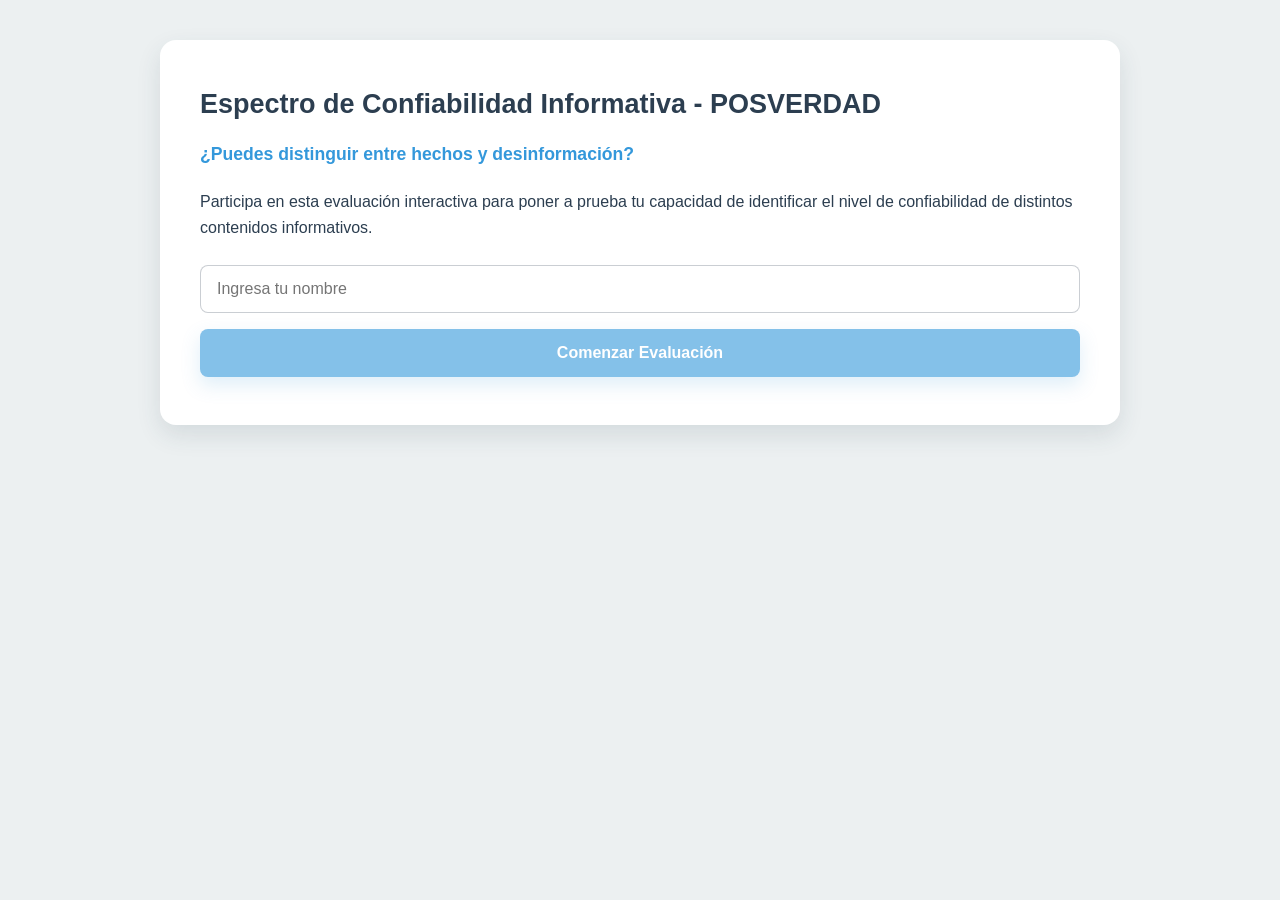
<file: espectro-confiabilidad/index.html>
<!DOCTYPE html>
<html lang="es">
<head>
  <meta charset="UTF-8">
  <meta name="viewport" content="width=device-width, initial-scale=1.0">
  <title>Espectro de Confiabilidad Informativa - POSVERDAD</title>
  <link rel="stylesheet" href="styles.css">
</head>
<body>
  <main class="app-container">
    <section id="start-screen" class="screen">
      <div class="card">
        <h1>Espectro de Confiabilidad Informativa - POSVERDAD</h1>
        <p class="subtitle">¿Puedes distinguir entre hechos y desinformación?</p>
        <p class="intro">Participa en esta evaluación interactiva para poner a prueba tu capacidad de identificar el nivel de confiabilidad de distintos contenidos informativos.</p>
        <form id="start-form" novalidate>
          <label for="participant-name" class="sr-only">Nombre del participante</label>
          <input type="text" id="participant-name" name="participant-name" placeholder="Ingresa tu nombre" required autocomplete="name">
          <button type="submit" id="start-button" class="primary" disabled>Comenzar Evaluación</button>
        </form>
        <div id="resume-container" class="resume hidden" aria-live="polite"></div>
      </div>
    </section>

    <section id="instructions-screen" class="screen hidden">
      <div class="card instructions-card">
        <h2>Instrucciones</h2>
        <p>Analiza cada caso y selecciona el nivel del Espectro de Confiabilidad Informativa que mejor lo describe.</p>
        <div class="spectrum-grid" aria-label="Espectro de confiabilidad informativa">
          <div class="spectrum-item"><span class="level">1.</span><strong>Hecho verificable:</strong> Información comprobable objetivamente.</div>
          <div class="spectrum-item"><span class="level">2.</span><strong>Opinión experta/informada:</strong> Interpretación basada en evidencia por especialista.</div>
          <div class="spectrum-item"><span class="level">3.</span><strong>Opinión fundamentada:</strong> Punto de vista respaldado por datos y argumentos.</div>
          <div class="spectrum-item"><span class="level">4.</span><strong>Opinión personal/subjetiva:</strong> Preferencia basada en experiencia personal.</div>
          <div class="spectrum-item"><span class="level">5.</span><strong>Opinión sin fundamento:</strong> Intuición sin respaldo de datos.</div>
          <div class="spectrum-item"><span class="level">6.</span><strong>Opinión basada en datos erróneos:</strong> Conclusión lógica sobre información falsa.</div>
          <div class="spectrum-item"><span class="level">7.</span><strong>Opinión dogmática:</strong> Creencia inamovible, inmune a evidencia contraria.</div>
          <div class="spectrum-item"><span class="level">8.</span><strong>Desinformación/mentira deliberada:</strong> Falsedad intencional para engañar.</div>
        </div>
        <div class="scoring">
          <h3>Sistema de puntuación</h3>
          <ul>
            <li><strong>+3 puntos</strong> si aciertas en el primer intento.</li>
            <li><strong>+1 punto</strong> si aciertas en el segundo intento.</li>
            <li>Si fallas dos veces, se muestra la respuesta correcta.</li>
          </ul>
        </div>
        <button id="begin-quiz" class="primary">Entendido, comenzar</button>
      </div>
    </section>

    <section id="quiz-screen" class="screen hidden" aria-live="polite">
      <div class="card quiz-card">
        <header class="quiz-header">
          <div class="question-counter" id="question-counter"></div>
          <div class="progress-bar" id="progress-bar" role="progressbar" aria-valuemin="0" aria-valuemax="100" aria-valuenow="0">
            <div class="progress-fill" id="progress-fill"></div>
          </div>
        </header>
        <article class="case-card">
          <h3 id="case-title">Caso</h3>
          <p id="case-text"></p>
        </article>
        <div class="options" id="options-container" role="group" aria-label="Opciones del espectro de confiabilidad"></div>
        <button id="confirm-answer" class="primary" disabled>Confirmar Respuesta</button>
        <div id="feedback" class="feedback" aria-live="assertive"></div>
      </div>
    </section>

    <section id="results-screen" class="screen hidden">
      <div class="card results-card">
        <h2>Resultados</h2>
        <p id="final-score" class="final-score"></p>
        <p id="final-classification" class="final-classification"></p>
        <p id="final-message" class="final-message"></p>
        <div class="results-actions">
          <button id="retry-button" class="primary">Reintentar</button>
          <button id="share-button" class="secondary">Compartir Resultado</button>
        </div>
      </div>
    </section>
  </main>
  <script src="data.js"></script>
  <script src="script.js"></script>
</body>
</html>
</file>
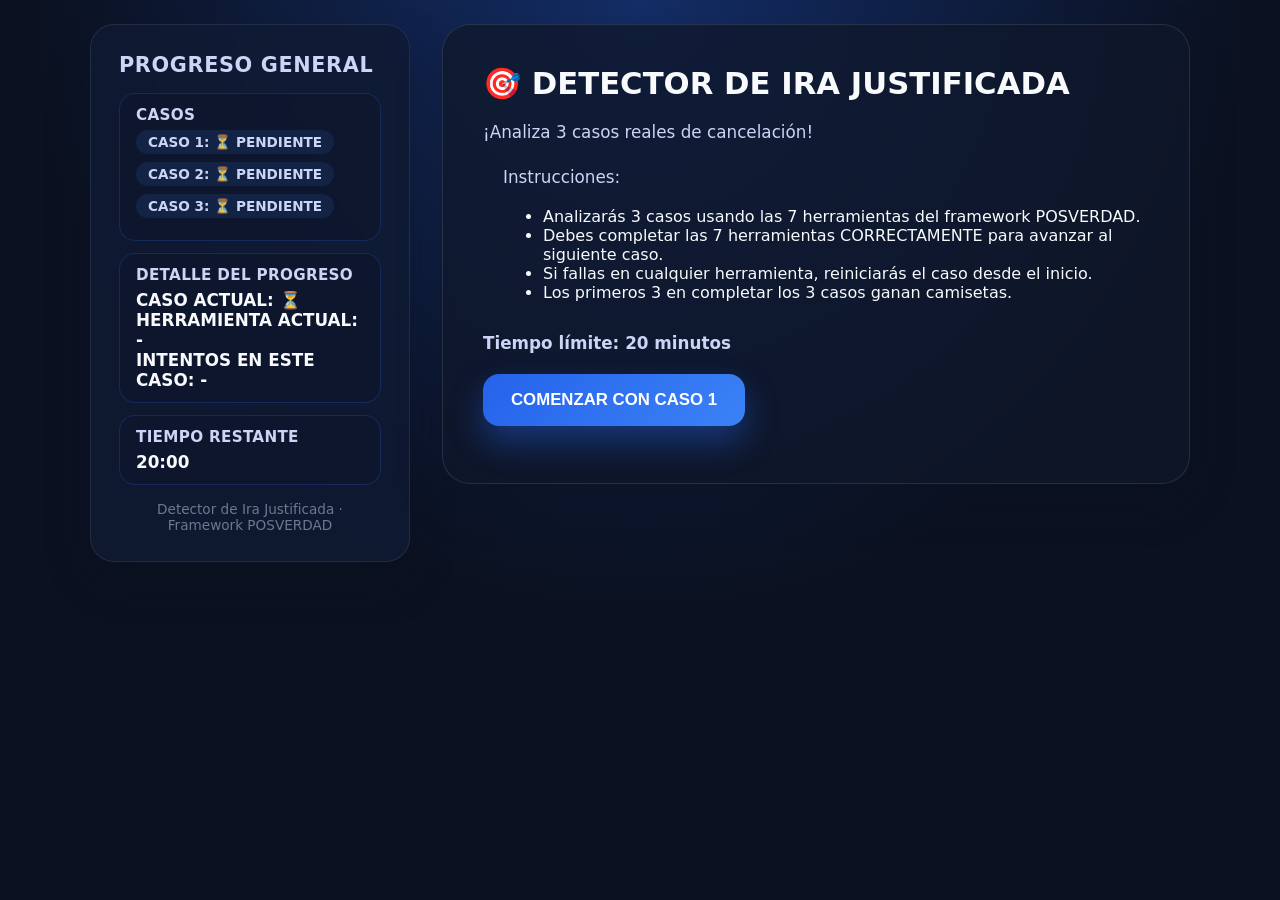
<file: detector-ira-justificada.html>
<!DOCTYPE html>
<html lang="es">
<head>
  <meta charset="UTF-8" />
  <meta name="viewport" content="width=device-width, initial-scale=1.0" />
  <title>Detector de Ira Justificada</title>
  <style>
    :root {
      --bg: #0b1120;
      --card: #101a33;
      --accent: #2563eb;
      --accent-light: #3b82f6;
      --correct: #16a34a;
      --incorrect: #dc2626;
      --text: #f8fafc;
      --muted: #cbd5f5;
      --shadow: 0 20px 40px rgba(11, 17, 32, 0.35);
    }

    * {
      box-sizing: border-box;
    }

    body {
      margin: 0;
      min-height: 100vh;
      font-family: "Inter", "Segoe UI", system-ui, -apple-system, sans-serif;
      background: radial-gradient(circle at top, rgba(37, 99, 235, 0.35), transparent 55%), var(--bg);
      color: var(--text);
      display: flex;
      justify-content: center;
      align-items: stretch;
      padding: clamp(12px, 2vw, 24px);
    }

    .app {
      width: min(1100px, 100%);
      display: grid;
      grid-template-columns: 320px 1fr;
      gap: clamp(16px, 3vw, 32px);
    }

    aside {
      background: rgba(16, 26, 51, 0.85);
      border: 1px solid rgba(148, 163, 184, 0.15);
      border-radius: 24px;
      padding: clamp(18px, 3vw, 28px);
      position: sticky;
      top: clamp(12px, 2vw, 24px);
      align-self: start;
      box-shadow: var(--shadow);
      display: flex;
      flex-direction: column;
      gap: 16px;
      backdrop-filter: blur(8px);
    }

    aside h2 {
      margin: 0;
      font-size: 1.3rem;
      letter-spacing: 0.03em;
      text-transform: uppercase;
      color: var(--muted);
    }

    .status-grid {
      display: grid;
      gap: 12px;
    }

    .status-item {
      background: rgba(15, 23, 42, 0.55);
      border-radius: 16px;
      padding: 12px 16px;
      border: 1px solid rgba(37, 99, 235, 0.25);
    }

    .status-item h3 {
      margin: 0 0 6px;
      font-size: 0.95rem;
      color: var(--muted);
      text-transform: uppercase;
      letter-spacing: 0.02em;
    }

    .status-item p {
      margin: 0;
      font-size: 1.05rem;
      font-weight: 600;
    }

    .status-pill {
      display: inline-flex;
      align-items: center;
      gap: 6px;
      padding: 4px 12px;
      border-radius: 999px;
      font-size: 0.85rem;
      font-weight: 600;
      margin-right: 8px;
    }

    .pill-pending {
      background: rgba(59, 130, 246, 0.12);
      color: var(--muted);
    }

    .pill-progress {
      background: rgba(59, 130, 246, 0.22);
      color: var(--text);
    }

    .pill-done {
      background: rgba(22, 163, 74, 0.2);
      color: var(--correct);
    }

    main {
      display: flex;
      flex-direction: column;
      gap: 20px;
      position: relative;
    }

    .card {
      background: rgba(15, 23, 42, 0.75);
      border-radius: 28px;
      padding: clamp(22px, 4vw, 40px);
      border: 1px solid rgba(148, 163, 184, 0.18);
      box-shadow: var(--shadow);
      position: relative;
      overflow: hidden;
      min-height: 460px;
    }

    .fade-in {
      animation: fadeIn 320ms ease forwards;
    }

    @keyframes fadeIn {
      from {
        opacity: 0;
        transform: translateY(14px);
      }
      to {
        opacity: 1;
        transform: translateY(0);
      }
    }

    .card h1 {
      font-size: clamp(1.6rem, 2.4vw, 2.2rem);
      margin-top: 0;
      margin-bottom: 12px;
    }

    .card p {
      font-size: 1.05rem;
      line-height: 1.6;
      color: var(--muted);
    }

    .instructions-list {
      margin: 18px 0 28px;
      padding-left: 20px;
    }

    .primary-btn,
    .option-btn,
    .ghost-btn {
      cursor: pointer;
      font-size: 1.05rem;
      font-weight: 600;
      border-radius: 16px;
      border: none;
      transition: transform 160ms ease, box-shadow 160ms ease, background 160ms ease;
    }

    .primary-btn {
      background: linear-gradient(135deg, var(--accent) 0%, var(--accent-light) 100%);
      color: white;
      padding: 16px 28px;
      box-shadow: 0 16px 32px rgba(37, 99, 235, 0.4);
    }

    .primary-btn:hover,
    .option-btn:hover,
    .ghost-btn:hover {
      transform: translateY(-2px);
    }

    .primary-btn:active,
    .option-btn:active,
    .ghost-btn:active {
      transform: translateY(1px);
    }

    .option-grid {
      display: grid;
      gap: 14px;
      margin-top: 24px;
    }

    .option-btn {
      padding: 18px 20px;
      text-align: left;
      background: rgba(15, 23, 42, 0.8);
      color: var(--text);
      border: 1px solid rgba(37, 99, 235, 0.28);
    }

    .option-btn.correct {
      background: rgba(22, 163, 74, 0.18);
      border-color: rgba(22, 163, 74, 0.45);
    }

    .option-btn.incorrect {
      background: rgba(220, 38, 38, 0.18);
      border-color: rgba(220, 38, 38, 0.45);
    }

    .feedback {
      margin-top: 18px;
      font-size: 1.02rem;
      font-weight: 600;
      display: flex;
      align-items: center;
      gap: 10px;
      padding: 14px 18px;
      border-radius: 14px;
      border: 1px solid transparent;
    }

    .feedback.correct {
      color: var(--correct);
      border-color: rgba(22, 163, 74, 0.4);
      background: rgba(22, 163, 74, 0.1);
    }

    .feedback.incorrect {
      color: var(--incorrect);
      border-color: rgba(220, 38, 38, 0.4);
      background: rgba(220, 38, 38, 0.1);
    }

    .case-description {
      background: rgba(37, 99, 235, 0.12);
      border-left: 4px solid var(--accent);
      padding: 16px 18px;
      border-radius: 16px;
      margin-bottom: 24px;
    }

    .case-description strong {
      color: var(--text);
      font-size: 1.05rem;
    }

    .pill-row {
      display: flex;
      flex-wrap: wrap;
      gap: 8px;
      margin-bottom: 10px;
    }

    .ghost-btn {
      background: transparent;
      color: var(--muted);
      border: 1px solid rgba(148, 163, 184, 0.25);
      padding: 14px 24px;
    }

    .results-grid {
      display: grid;
      gap: 18px;
      margin-top: 24px;
    }

    .ranking {
      background: rgba(15, 23, 42, 0.7);
      border: 1px solid rgba(37, 99, 235, 0.25);
      border-radius: 16px;
      padding: 16px 20px;
    }

    .ranking-item {
      display: flex;
      justify-content: space-between;
      padding: 10px 0;
      border-bottom: 1px solid rgba(148, 163, 184, 0.15);
      font-size: 1rem;
    }

    .ranking-item:last-child {
      border-bottom: none;
    }

    .timer-warning {
      color: var(--incorrect);
      font-weight: 700;
    }

    .timer-critical {
      animation: pulse 1s infinite;
    }

    @keyframes pulse {
      0%, 100% {
        color: var(--incorrect);
      }
      50% {
        color: #f87171;
      }
    }

    .time-up-overlay {
      position: absolute;
      inset: 0;
      background: rgba(11, 17, 32, 0.92);
      display: none;
      flex-direction: column;
      justify-content: center;
      align-items: center;
      text-align: center;
      padding: 32px;
      gap: 16px;
    }

    .time-up-overlay.active {
      display: flex;
    }

    .time-up-overlay h2 {
      margin: 0;
      font-size: 2rem;
    }

    footer {
      font-size: 0.85rem;
      color: rgba(148, 163, 184, 0.7);
      text-align: center;
    }

    @media (max-width: 960px) {
      body {
        align-items: flex-start;
      }

      .app {
        grid-template-columns: 1fr;
      }

      aside {
        position: static;
        order: 2;
      }

      main {
        order: 1;
      }
    }

    @media (max-width: 640px) {
      .card {
        padding: 22px;
        border-radius: 22px;
      }

      .option-btn {
        font-size: 1rem;
        padding: 16px;
      }

      .primary-btn,
      .ghost-btn {
        width: 100%;
        justify-content: center;
      }
    }
  </style>
</head>
<body>
  <div class="app">
    <aside>
      <h2>Progreso General</h2>
      <div class="status-grid">
        <div class="status-item">
          <h3>Casos</h3>
          <div class="pill-row" id="case-status"></div>
        </div>
        <div class="status-item">
          <h3>Detalle del progreso</h3>
          <p id="current-case">CASO ACTUAL: ⏳</p>
          <p id="current-tool">HERRAMIENTA ACTUAL: -</p>
          <p id="attempts">INTENTOS EN ESTE CASO: -</p>
        </div>
        <div class="status-item">
          <h3>Tiempo restante</h3>
          <p id="timer" class="timer-display">20:00</p>
        </div>
      </div>
      <footer>Detector de Ira Justificada · Framework POSVERDAD</footer>
    </aside>
    <main>
      <section class="card fade-in" id="view"></section>
      <div class="time-up-overlay" id="time-up">
        <h2>⏰ Tiempo agotado</h2>
        <p>El límite de 20 minutos ha finalizado. Reinicia para volver a intentarlo con calma.</p>
        <button class="primary-btn" id="restart-btn">Reiniciar todo</button>
      </div>
    </main>
  </div>

  <script>
    const STORAGE_KEY = "ira-justificada-state-v1";
    const TOTAL_TIME = 20 * 60 * 1000; // 20 minutos

    const CASES = [
      {
        title: "CASO 1: \"El Comediante\"",
        description: "Un comediante hizo un chiste sobre un grupo específico en su show. El video se viralizó, fue cancelado de múltiples plataformas, perdió contratos y recibió amenazas de muerte. Después se reveló que el video estaba editado y sacado de contexto de una rutina de 20 minutos sobre la importancia de la tolerancia.",
        resultLabel: "✅ CASO 1 (Comediante): LINCHAMIENTO DIGITAL",
        tools: [
          {
            name: "Herramienta 1: Especificidad",
            question: "¿Puedes señalar EXACTAMENTE qué hizo esta persona?",
            options: [
              { text: "A) \"Hizo comentarios ofensivos en general\"", correct: false, feedback: "❌ Incorrecto. Estás generalizando. REINICIA EL CASO 1." },
              { text: "B) \"Hizo un chiste específico sobre [grupo] en su show del [fecha]\"", correct: true, feedback: "✅ Correcto. Continúa a Herramienta 2." },
              { text: "C) \"Es una persona problemática\"", correct: false, feedback: "❌ Incorrecto. Juzgas a la persona, no la acción. REINICIA EL CASO 1." }
            ]
          },
          {
            name: "Herramienta 2: Evidencia Verificable",
            question: "¿Qué evidencia verificable tienes?",
            options: [
              { text: "A) \"Un video viral de 30 segundos\"", correct: false, feedback: "❌ Incorrecto. Video corto puede estar editado. REINICIA EL CASO 1." },
              { text: "B) \"Video completo del show + testimonios de asistentes\"", correct: true, feedback: "✅ Correcto. Evidencia completa. Continúa a Herramienta 3." },
              { text: "C) \"Comentarios en redes sociales\"", correct: false, feedback: "❌ Incorrecto. No es evidencia del evento original. REINICIA EL CASO 1." }
            ]
          },
          {
            name: "Herramienta 3: Fuentes Independientes",
            question: "¿Las fuentes son independientes y confiables?",
            options: [
              { text: "A) \"Solo el video viral\"", correct: false, feedback: "❌ Incorrecto. Una sola fuente, posiblemente editada. REINICIA EL CASO 1." },
              { text: "B) \"Video + reportes de múltiples asistentes que no se conocen\"", correct: true, feedback: "✅ Correcto. Fuentes independientes. Continúa a Herramienta 4." },
              { text: "C) \"Video + artículos que citan el mismo video\"", correct: false, feedback: "❌ Incorrecto. Todas dependen del mismo video. REINICIA EL CASO 1." }
            ]
          },
          {
            name: "Herramienta 4: Cronología Lógica",
            question: "¿La cronología de eventos tiene sentido?",
            options: [
              { text: "A) \"Show → Video editado días después → Viralización → Cancelación\"", correct: true, feedback: "✅ Correcto. Sugiere manipulación del contenido. Continúa a Herramienta 5." },
              { text: "B) \"Video aparece → Cancelación inmediata\"", correct: false, feedback: "❌ Incorrecto. Muy rápido para verificación. REINICIA EL CASO 1." },
              { text: "C) \"No hay información clara de tiempos\"", correct: false, feedback: "❌ Incorrecto. Sin cronología no se puede analizar. REINICIA EL CASO 1." }
            ]
          },
          {
            name: "Herramienta 5: Acción vs. Ser",
            question: "¿Estás juzgando una acción específica o a toda la persona?",
            options: [
              { text: "A) \"Hizo un chiste problemático en este contexto específico\"", correct: true, feedback: "✅ Correcto. Juzgas la acción, no la persona. Continúa a Herramienta 6." },
              { text: "B) \"Es una persona tóxica y peligrosa\"", correct: false, feedback: "❌ Incorrecto. Juzgas a toda la persona. REINICIA EL CASO 1." },
              { text: "C) \"Representa todo lo malo de la comedia\"", correct: false, feedback: "❌ Incorrecto. Generalizas más allá de la acción. REINICIA EL CASO 1." }
            ]
          },
          {
            name: "Herramienta 6: Proporcionalidad",
            question: "¿La reacción es proporcional al daño causado?",
            options: [
              { text: "A) \"Cancelación total, pérdida de carrera, amenazas de muerte\"", correct: false, feedback: "❌ Incorrecto. Desproporcionado para video editado. REINICIA EL CASO 1." },
              { text: "B) \"Crítica pública y discusión sobre el contexto\"", correct: true, feedback: "✅ Correcto. Proporcional y constructivo. Continúa a Herramienta 7." },
              { text: "C) \"Ignorar completamente\"", correct: false, feedback: "❌ Incorrecto. Podría ser insuficiente. REINICIA EL CASO 1." }
            ]
          },
          {
            name: "Herramienta 7: Test de Improbabilidad",
            question: "Para que esta cancelación esté justificada, ¿cuántas cosas improbables deben ser ciertas?",
            options: [
              { text: "A) \"1-2 cosas (historia simple)\"", correct: false, feedback: "❌ Incorrecto. Requiere múltiples coincidencias improbables. REINICIA EL CASO 1." },
              { text: "B) \"3+ cosas (múltiples coincidencias)\"", correct: true, feedback: "✅ Correcto. Demasiadas improbabilidades. CASO 1 COMPLETADO → AVANZA A CASO 2." },
              { text: "C) \"No requiere eventos improbables\"", correct: false, feedback: "❌ Incorrecto. Sí requiere múltiples coincidencias. REINICIA EL CASO 1." }
            ]
          }
        ]
      },
      {
        title: "CASO 2: \"El Ejecutivo\"",
        description: "Un ejecutivo de una empresa fue grabado en una reunión privada haciendo comentarios discriminatorios sobre empleados de cierta etnia. El video fue filtrado por un empleado. La empresa lo despidió inmediatamente y él perdió su reputación profesional permanentemente.",
        resultLabel: "✅ CASO 2 (Ejecutivo): CANCELACIÓN JUSTIFICADA",
        tools: [
          {
            name: "Herramienta 1: Especificidad",
            question: "¿Puedes señalar EXACTAMENTE qué hizo esta persona?",
            options: [
              { text: "A) \"Hizo comentarios discriminatorios en reunión privada el [fecha]\"", correct: true, feedback: "✅ Correcto. Continúa a Herramienta 2." },
              { text: "B) \"Es racista\"", correct: false, feedback: "❌ Incorrecto. Etiquetas a la persona, no la acción. REINICIA EL CASO 2." },
              { text: "C) \"Siempre dice cosas problemáticas\"", correct: false, feedback: "❌ Incorrecto. Generalizas sin especificidad. REINICIA EL CASO 2." }
            ]
          },
          {
            name: "Herramienta 2: Evidencia Verificable",
            question: "¿Qué evidencia verificable tienes?",
            options: [
              { text: "A) \"Video completo de la reunión filtrado por empleado presente\"", correct: true, feedback: "✅ Correcto. Evidencia directa. Continúa a Herramienta 3." },
              { text: "B) \"Rumores de oficina\"", correct: false, feedback: "❌ Incorrecto. Rumores no son evidencia verificable. REINICIA EL CASO 2." },
              { text: "C) \"Artículo de prensa sin fuentes\"", correct: false, feedback: "❌ Incorrecto. Sin fuentes no es evidencia sólida. REINICIA EL CASO 2." }
            ]
          },
          {
            name: "Herramienta 3: Fuentes Independientes",
            question: "¿Las fuentes son independientes y confiables?",
            options: [
              { text: "A) \"Empleado que filtró + testigos presentes en la reunión\"", correct: true, feedback: "✅ Correcto. Múltiples fuentes independientes. Continúa a Herramienta 4." },
              { text: "B) \"Solo el empleado que filtró\"", correct: false, feedback: "❌ Incorrecto. Una sola fuente. REINICIA EL CASO 2." },
              { text: "C) \"Medios que reportan basándose en el mismo filtrado\"", correct: false, feedback: "❌ Incorrecto. Todas dependen de la misma fuente. REINICIA EL CASO 2." }
            ]
          },
          {
            name: "Herramienta 4: Cronología Lógica",
            question: "¿La cronología de eventos tiene sentido?",
            options: [
              { text: "A) \"Reunión → Filtrado inmediato → Investigación → Despido\"", correct: true, feedback: "✅ Correcto. Cronología lógica y apropiada. Continúa a Herramienta 5." },
              { text: "B) \"Despido → Después aparece el video\"", correct: false, feedback: "❌ Incorrecto. Cronología ilógica. REINICIA EL CASO 2." },
              { text: "C) \"Todo pasó simultáneamente\"", correct: false, feedback: "❌ Incorrecto. Físicamente improbable. REINICIA EL CASO 2." }
            ]
          },
          {
            name: "Herramienta 5: Acción vs. Ser",
            question: "¿Estás juzgando una acción específica o a toda la persona?",
            options: [
              { text: "A) \"Hizo comentarios discriminatorios específicos\"", correct: true, feedback: "✅ Correcto. Enfoque en la acción específica. Continúa a Herramienta 6." },
              { text: "B) \"Es un racista\"", correct: false, feedback: "❌ Incorrecto. Etiquetas a toda la persona. REINICIA EL CASO 2." },
              { text: "C) \"Todos los ejecutivos son así\"", correct: false, feedback: "❌ Incorrecto. Generalizas a un grupo completo. REINICIA EL CASO 2." }
            ]
          },
          {
            name: "Herramienta 6: Proporcionalidad",
            question: "¿La reacción es proporcional al daño causado?",
            options: [
              { text: "A) \"Despido y pérdida de reputación profesional\"", correct: true, feedback: "✅ Correcto. Proporcional a discriminación documentada. Continúa a Herramienta 7." },
              { text: "B) \"Solo una advertencia\"", correct: false, feedback: "❌ Incorrecto. Insuficiente para discriminación. REINICIA EL CASO 2." },
              { text: "C) \"Amenazas de muerte y acoso familiar\"", correct: false, feedback: "❌ Incorrecto. Desproporcionado. REINICIA EL CASO 2." }
            ]
          },
          {
            name: "Herramienta 7: Test de Improbabilidad",
            question: "Para que esta cancelación esté justificada, ¿cuántas cosas improbables deben ser ciertas?",
            options: [
              { text: "A) \"1-2 cosas (historia simple)\"", correct: true, feedback: "✅ Correcto. Historia directa y simple. CASO 2 COMPLETADO → AVANZA A CASO 3." },
              { text: "B) \"3+ cosas (múltiples coincidencias)\"", correct: false, feedback: "❌ Incorrecto. Es una historia directa. REINICIA EL CASO 2." },
              { text: "C) \"Requiere conspiración compleja\"", correct: false, feedback: "❌ Incorrecto. No hay elementos conspirativos. REINICIA EL CASO 2." }
            ]
          }
        ]
      },
      {
        title: "CASO 3: \"La Estudiante\"",
        description: "Una estudiante universitaria publicó en redes sociales que había sido agredida sexualmente por varios compañeros de fraternidad. La historia se viralizó, los acusados fueron expulsados y recibieron amenazas. Meses después, investigaciones revelaron inconsistencias en su testimonio y ella admitió haber fabricado la historia.",
        resultLabel: "✅ CASO 3 (Estudiante): LINCHAMIENTO DIGITAL",
        tools: [
          {
            name: "Herramienta 1: Especificidad",
            question: "¿Puedes señalar EXACTAMENTE qué hizo esta persona?",
            options: [
              { text: "A) \"Publicó acusaciones de agresión sexual en redes sociales el [fecha]\"", correct: true, feedback: "✅ Correcto. Continúa a Herramienta 2." },
              { text: "B) \"Mintió sobre todo\"", correct: false, feedback: "❌ Incorrecto. Demasiado general. REINICIA EL CASO 3." },
              { text: "C) \"Es una mentirosa\"", correct: false, feedback: "❌ Incorrecto. Juzgas a la persona, no la acción. REINICIA EL CASO 3." }
            ]
          },
          {
            name: "Herramienta 2: Evidencia Verificable",
            question: "¿Qué evidencia verificable tienes?",
            options: [
              { text: "A) \"Solo las publicaciones en redes sociales\"", correct: false, feedback: "❌ Incorrecto. Acusaciones no son evidencia del evento. REINICIA EL CASO 3." },
              { text: "B) \"Investigación policial + testimonios contradictorios\"", correct: true, feedback: "✅ Correcto. Evidencia que muestra inconsistencias. Continúa a Herramienta 3." },
              { text: "C) \"Apoyo de amigos en redes\"", correct: false, feedback: "❌ Incorrecto. Apoyo social no es evidencia del evento. REINICIA EL CASO 3." }
            ]
          },
          {
            name: "Herramienta 3: Fuentes Independientes",
            question: "¿Las fuentes son independientes y confiables?",
            options: [
              { text: "A) \"Solo la acusadora\"", correct: false, feedback: "❌ Incorrecto. Una sola fuente, parte interesada. REINICIA EL CASO 3." },
              { text: "B) \"Investigación independiente + testimonios de múltiples personas\"", correct: true, feedback: "✅ Correcto. Fuentes independientes. Continúa a Herramienta 4." },
              { text: "C) \"Amigos de la acusadora\"", correct: false, feedback: "❌ Incorrecto. Fuentes no independientes. REINICIA EL CASO 3." }
            ]
          },
          {
            name: "Herramienta 4: Cronología Lógica",
            question: "¿La cronología de eventos tiene sentido?",
            options: [
              { text: "A) \"Acusación → Viralización → Expulsiones → Investigación → Retractación\"", correct: true, feedback: "✅ Correcto. Muestra proceso inadecuado. Continúa a Herramienta 5." },
              { text: "B) \"Investigación → Acusación → Expulsiones\"", correct: false, feedback: "❌ Incorrecto. No fue así como ocurrió. REINICIA EL CASO 3." },
              { text: "C) \"Todo fue simultáneo\"", correct: false, feedback: "❌ Incorrecto. Improbable e ilógico. REINICIA EL CASO 3." }
            ]
          },
          {
            name: "Herramienta 5: Acción vs. Ser",
            question: "¿Estás juzgando una acción específica o a toda la persona?",
            options: [
              { text: "A) \"Hizo acusaciones falsas específicas\"", correct: true, feedback: "✅ Correcto. Enfoque en la acción específica. Continúa a Herramienta 6." },
              { text: "B) \"Es una mentirosa patológica\"", correct: false, feedback: "❌ Incorrecto. Juzgas a toda la persona. REINICIA EL CASO 3." },
              { text: "C) \"Las mujeres siempre mienten sobre esto\"", correct: false, feedback: "❌ Incorrecto. Generalización tóxica. REINICIA EL CASO 3." }
            ]
          },
          {
            name: "Herramienta 6: Proporcionalidad",
            question: "¿La reacción es proporcional al daño causado?",
            options: [
              { text: "A) \"Expulsión inmediata de los acusados\"", correct: false, feedback: "❌ Incorrecto. Desproporcionado sin investigación. REINICIA EL CASO 3." },
              { text: "B) \"Investigación formal antes de cualquier acción\"", correct: true, feedback: "✅ Correcto. Proporcional y apropiado. Continúa a Herramienta 7." },
              { text: "C) \"Ignorar las acusaciones\"", correct: false, feedback: "❌ Incorrecto. Insuficiente para acusaciones serias. REINICIA EL CASO 3." }
            ]
          },
          {
            name: "Herramienta 7: Test de Improbabilidad",
            question: "Para que esta cancelación esté justificada, ¿cuántas cosas improbables deben ser ciertas?",
            options: [
              { text: "A) \"1-2 cosas (historia simple)\"", correct: false, feedback: "❌ Incorrecto. Requiere múltiples eventos improbables. REINICIA EL CASO 3." },
              { text: "B) \"3+ cosas (múltiples coincidencias)\"", correct: true, feedback: "✅ Correcto. Requiere múltiples improbabilidades. CASO 3 COMPLETADO → RESULTADOS FINALES." },
              { text: "C) \"No requiere eventos improbables\"", correct: false, feedback: "❌ Incorrecto. Sí requiere múltiples coincidencias. REINICIA EL CASO 3." }
            ]
          }
        ]
      }
    ];

    const RANKING = [
      { name: "María G.", time: "14:23", attempts: 3 },
      { name: "Carlos R.", time: "15:47", attempts: 4 },
      { name: "Ana L.", time: "16:12", attempts: 5 }
    ];

    let state = {
      status: "start", // start | case | results
      currentCaseIndex: -1,
      currentToolIndex: 0,
      attempts: [0, 0, 0],
      caseStatuses: ["pending", "pending", "pending"],
      startedAt: null,
      deadline: null,
      completedAt: null,
      timeExpired: false
    };

    let timerInterval = null;

    function saveState() {
      localStorage.setItem(STORAGE_KEY, JSON.stringify(state));
    }

    function loadState() {
      const saved = localStorage.getItem(STORAGE_KEY);
      if (!saved) return false;
      try {
        const parsed = JSON.parse(saved);
        state = { ...state, ...parsed };
        if (
          state.status === "case" &&
          state.deadline &&
          Date.now() < state.deadline &&
          !state.timeExpired
        ) {
          startTimer();
        }
        return true;
      } catch (err) {
        console.error("No se pudo restaurar el estado", err);
        localStorage.removeItem(STORAGE_KEY);
        return false;
      }
    }

    function formatTime(ms) {
      const totalSeconds = Math.max(0, Math.floor(ms / 1000));
      const minutes = String(Math.floor(totalSeconds / 60)).padStart(2, "0");
      const seconds = String(totalSeconds % 60).padStart(2, "0");
      return `${minutes}:${seconds}`;
    }

    function updateTimerDisplay() {
      const timerEl = document.getElementById("timer");
      if (!state.deadline) {
        timerEl.textContent = "20:00";
        timerEl.classList.remove("timer-warning", "timer-critical");
        return;
      }
      const remaining = state.deadline - Date.now();
      timerEl.textContent = formatTime(remaining);
      timerEl.classList.toggle("timer-warning", remaining <= 5 * 60 * 1000 && remaining > 60 * 1000);
      timerEl.classList.toggle("timer-critical", remaining <= 60 * 1000);
      if (remaining <= 0) {
        clearInterval(timerInterval);
        timerInterval = null;
        if (!state.timeExpired) {
          state.timeExpired = true;
          saveState();
        }
        showTimeUp();
        timerEl.textContent = "00:00";
      }
    }

    function startTimer() {
      if (!state.deadline) {
        const now = Date.now();
        state.startedAt = now;
        state.deadline = now + TOTAL_TIME;
        saveState();
      }
      if (timerInterval) clearInterval(timerInterval);
      updateTimerDisplay();
      timerInterval = setInterval(updateTimerDisplay, 1000);
    }

    function resetState() {
      state = {
        status: "start",
        currentCaseIndex: -1,
        currentToolIndex: 0,
        attempts: [0, 0, 0],
        caseStatuses: ["pending", "pending", "pending"],
        startedAt: null,
        deadline: null,
        completedAt: null,
        timeExpired: false
      };
      clearInterval(timerInterval);
      timerInterval = null;
      localStorage.removeItem(STORAGE_KEY);
      updateTimerDisplay();
      render();
      saveState();
    }

    function beginCases() {
      if (!state.startedAt) {
        startTimer();
      }
      state.status = "case";
      state.currentCaseIndex = 0;
      state.currentToolIndex = 0;
      state.caseStatuses[0] = "progress";
      state.attempts[0] = state.attempts[0] || 1;
      state.timeExpired = false;
      saveState();
      render();
    }

    function showTimeUp() {
      const overlay = document.getElementById("time-up");
      overlay.classList.add("active");
    }

    function hideTimeUp() {
      const overlay = document.getElementById("time-up");
      overlay.classList.remove("active");
    }

    function handleOptionSelection(option) {
      const caseIndex = state.currentCaseIndex;
      const toolIndex = state.currentToolIndex;
      const caseData = CASES[caseIndex];
      const toolData = caseData.tools[toolIndex];
      const feedbackEl = document.querySelector(".feedback");
      const buttons = document.querySelectorAll(".option-btn");

      buttons.forEach(btn => {
        btn.disabled = true;
        const isMatch = btn.dataset.optionIndex == option.index;
        if (isMatch) {
          btn.classList.add(option.correct ? "correct" : "incorrect");
        }
      });

      if (feedbackEl) {
        feedbackEl.textContent = option.feedback;
        feedbackEl.className = `feedback ${option.correct ? "correct" : "incorrect"}`;
      }

      if (option.correct) {
        setTimeout(() => {
          advanceTool();
        }, 900);
      } else {
        setTimeout(() => {
          restartCase(caseIndex);
        }, 1200);
      }
    }

    function advanceTool() {
      const caseIndex = state.currentCaseIndex;
      const toolIndex = state.currentToolIndex;
      const caseData = CASES[caseIndex];
      if (toolIndex < caseData.tools.length - 1) {
        state.currentToolIndex += 1;
      } else {
        completeCase();
        return;
      }
      saveState();
      render();
    }

    function restartCase(caseIndex) {
      state.currentToolIndex = 0;
      state.caseStatuses[caseIndex] = "progress";
      state.attempts[caseIndex] = (state.attempts[caseIndex] || 1) + 1;
      saveState();
      render();
    }

    function completeCase() {
      const caseIndex = state.currentCaseIndex;
      state.caseStatuses[caseIndex] = "done";
      if (caseIndex < CASES.length - 1) {
        const nextCase = caseIndex + 1;
        state.currentCaseIndex = nextCase;
        state.currentToolIndex = 0;
        state.caseStatuses[nextCase] = "progress";
        state.attempts[nextCase] = state.attempts[nextCase] || 1;
      } else {
        state.status = "results";
        state.currentCaseIndex = CASES.length - 1;
        state.currentToolIndex = CASES[CASES.length - 1].tools.length;
        state.completedAt = Date.now();
        state.timeExpired = false;
        clearInterval(timerInterval);
        timerInterval = null;
      }
      saveState();
      render();
    }

    function computeTotalTime() {
      if (!state.startedAt) return "00:00";
      const endTime = state.completedAt || Date.now();
      const elapsed = Math.min(endTime - state.startedAt, TOTAL_TIME);
      return formatTime(elapsed);
    }

    function computeTotalAttempts() {
      return state.attempts.reduce((acc, val) => acc + (val || 0), 0);
    }

    function renderProgressSidebar() {
      const caseStatusEl = document.getElementById("case-status");
      caseStatusEl.innerHTML = "";
      state.caseStatuses.forEach((status, idx) => {
        const pill = document.createElement("span");
        pill.classList.add("status-pill");
        if (status === "done") {
          pill.classList.add("pill-done");
          pill.textContent = `CASO ${idx + 1}: ✅ COMPLETADO`;
        } else if (status === "progress") {
          pill.classList.add("pill-progress");
          pill.textContent = `CASO ${idx + 1}: 🔄 EN PROCESO`;
        } else {
          pill.classList.add("pill-pending");
          pill.textContent = `CASO ${idx + 1}: ⏳ PENDIENTE`;
        }
        caseStatusEl.appendChild(pill);
      });

      const currentCaseText = document.getElementById("current-case");
      if (state.status === "start") {
        currentCaseText.textContent = "CASO ACTUAL: ⏳";
      } else if (state.status === "results") {
        currentCaseText.textContent = "CASO ACTUAL: ✅ COMPLETADO";
      } else {
        currentCaseText.textContent = `CASO ACTUAL: ${state.currentCaseIndex + 1}`;
      }

      const currentToolText = document.getElementById("current-tool");
      if (state.status === "case") {
        currentToolText.textContent = `HERRAMIENTA ACTUAL: ${state.currentToolIndex + 1} de 7`;
      } else if (state.status === "results") {
        currentToolText.textContent = "HERRAMIENTA ACTUAL: 7 de 7";
      } else {
        currentToolText.textContent = "HERRAMIENTA ACTUAL: -";
      }

      const attemptsText = document.getElementById("attempts");
      if (state.status === "case") {
        attemptsText.textContent = `INTENTOS EN ESTE CASO: ${state.attempts[state.currentCaseIndex] || 1}`;
      } else if (state.status === "results") {
        attemptsText.textContent = "INTENTOS EN ESTE CASO: ✔️";
      } else {
        attemptsText.textContent = "INTENTOS EN ESTE CASO: -";
      }
    }

    function renderStartView() {
      return `
        <h1>🎯 DETECTOR DE IRA JUSTIFICADA</h1>
        <p>¡Analiza 3 casos reales de cancelación!</p>
        <div class="instructions-list">
          <p>Instrucciones:</p>
          <ul>
            <li>Analizarás 3 casos usando las 7 herramientas del framework POSVERDAD.</li>
            <li>Debes completar las 7 herramientas CORRECTAMENTE para avanzar al siguiente caso.</li>
            <li>Si fallas en cualquier herramienta, reiniciarás el caso desde el inicio.</li>
            <li>Los primeros 3 en completar los 3 casos ganan camisetas.</li>
          </ul>
        </div>
        <p><strong>Tiempo límite: 20 minutos</strong></p>
        <button class="primary-btn" id="start-btn">COMENZAR CON CASO 1</button>
      `;
    }

    function renderCaseView() {
      const caseData = CASES[state.currentCaseIndex];
      const toolData = caseData.tools[state.currentToolIndex];
      const options = toolData.options
        .map((option, idx) => `
          <button class="option-btn" data-option-index="${idx}">${option.text}</button>
        `)
        .join("\n");
      return `
        <h1>${caseData.title}</h1>
        <div class="case-description"><strong>Descripción:</strong> ${caseData.description}</div>
        <h2>${toolData.name}</h2>
        <p>${toolData.question}</p>
        <div class="option-grid">
          ${options}
        </div>
        <div class="feedback" aria-live="polite"></div>
      `;
    }

    function renderResultsView() {
      const totalTime = computeTotalTime();
      const totalAttempts = computeTotalAttempts();
      const ranking = [...RANKING, { name: "TÚ", time: totalTime, attempts: totalAttempts }];

      const rankingHtml = ranking
        .map((entry, idx) => `
          <div class="ranking-item">
            <span>${idx + 1}. ${entry.name}</span>
            <span>${entry.time} - ${entry.attempts} intentos totales</span>
          </div>
        `)
        .join("\n");

      return `
        <h1>🏆 ¡FELICIDADES! HAS COMPLETADO LOS 3 CASOS</h1>
        <p><strong>TU TIEMPO TOTAL:</strong> ${totalTime} minutos</p>
        <div class="results-grid">
          <div>
            <p><strong>INTENTOS TOTALES:</strong></p>
            <ul>
              <li>Caso 1: ${state.attempts[0]} intentos</li>
              <li>Caso 2: ${state.attempts[1]} intentos</li>
              <li>Caso 3: ${state.attempts[2]} intentos</li>
            </ul>
          </div>
          <div>
            <p><strong>ANÁLISIS FINAL:</strong></p>
            <ul>
              ${CASES.map(c => `<li>${c.resultLabel}</li>`).join("\n")}
            </ul>
          </div>
        </div>
        <p>🎯 Has demostrado que puedes diferenciar entre justicia y linchamiento digital.</p>
        <div class="ranking">
          <h3>RANKING ACTUAL:</h3>
          ${rankingHtml}
        </div>
        <div class="option-grid">
          <button class="primary-btn" id="share-btn">COMPARTIR RESULTADOS</button>
          <button class="ghost-btn" id="reset-btn">VOLVER AL INICIO</button>
        </div>
      `;
    }

    function render() {
      hideTimeUp();
      const view = document.getElementById("view");
      let html = "";
      if (state.status === "start") {
        html = renderStartView();
      } else if (state.status === "case") {
        html = renderCaseView();
      } else {
        html = renderResultsView();
      }
      view.innerHTML = html;
      view.classList.remove("fade-in");
      void view.offsetWidth;
      view.classList.add("fade-in");
      attachEventListeners();
      renderProgressSidebar();
      updateTimerDisplay();
    }

    function attachEventListeners() {
      const startBtn = document.getElementById("start-btn");
      if (startBtn) {
        startBtn.addEventListener("click", beginCases);
      }

      const optionButtons = document.querySelectorAll(".option-btn");
      if (optionButtons.length) {
        optionButtons.forEach((btn, idx) => {
          btn.addEventListener("click", () => {
            const caseData = CASES[state.currentCaseIndex];
            const toolData = caseData.tools[state.currentToolIndex];
            const option = { ...toolData.options[idx], index: idx };
            handleOptionSelection(option);
          });
        });
      }

      const resetBtn = document.getElementById("reset-btn");
      if (resetBtn) {
        resetBtn.addEventListener("click", resetState);
      }

      const shareBtn = document.getElementById("share-btn");
      if (shareBtn) {
        shareBtn.addEventListener("click", shareResults);
      }

      const restartBtn = document.getElementById("restart-btn");
      if (restartBtn) {
        restartBtn.addEventListener("click", () => {
          hideTimeUp();
          resetState();
        });
      }
    }

    function shareResults() {
      const totalTime = computeTotalTime();
      const totalAttempts = computeTotalAttempts();
      const text = `Completé el Detector de Ira Justificada en ${totalTime} con ${totalAttempts} intentos. ¿Puedes superarme?`;
      if (navigator.share) {
        navigator.share({
          title: "Detector de Ira Justificada",
          text,
          url: window.location.href
        }).catch(() => {
          fallbackCopy(text);
        });
      } else {
        fallbackCopy(text);
      }
    }

    function fallbackCopy(text) {
      navigator.clipboard?.writeText(text).then(() => {
        alert("Resultados copiados al portapapeles. ¡Compártelos!");
      }).catch(() => {
        alert(text);
      });
    }

    document.addEventListener("visibilitychange", () => {
      if (document.visibilityState === "visible") {
        updateTimerDisplay();
      }
    });

    const hasSavedState = loadState();
    if (!hasSavedState) {
      saveState();
    }
    render();
    if (state.timeExpired) {
      showTimeUp();
    }
  </script>
</body>
</html>
</file>
<file: espectro-confiabilidad/styles.css>
:root {
  --color-primary: #2c3e50;
  --color-secondary: #3498db;
  --color-success: #27ae60;
  --color-error: #e74c3c;
  --color-warning: #f39c12;
  --color-background: #ecf0f1;
  --color-surface: #ffffff;
  --shadow-soft: 0 10px 25px rgba(44, 62, 80, 0.12);
}

* {
  box-sizing: border-box;
}

body {
  margin: 0;
  min-height: 100vh;
  font-family: 'Open Sans', 'Roboto', 'Segoe UI', sans-serif;
  background: var(--color-background);
  color: var(--color-primary);
  display: flex;
  flex-direction: column;
  justify-content: flex-start;
  align-items: center;
  padding: 1.25rem 1rem 2rem;
}

main.app-container {
  width: 100%;
  max-width: 960px;
  display: flex;
  flex-direction: column;
  gap: 1.5rem;
}

.screen {
  width: 100%;
}

.hidden {
  display: none !important;
}

.card {
  background: var(--color-surface);
  border-radius: 16px;
  padding: 2rem 1.5rem;
  box-shadow: var(--shadow-soft);
  display: flex;
  flex-direction: column;
  gap: 1.5rem;
}

.instructions-card {
  gap: 1.25rem;
}

.results-card {
  text-align: center;
}

h1, h2, h3 {
  margin: 0;
  font-family: 'Roboto', 'Open Sans', 'Segoe UI', sans-serif;
  font-weight: 700;
  line-height: 1.2;
}

.subtitle {
  font-size: 1.1rem;
  font-weight: 600;
  color: var(--color-secondary);
  margin: 0;
}

.intro {
  margin: 0;
  font-size: 1rem;
  line-height: 1.6;
}

form {
  display: flex;
  flex-direction: column;
  gap: 1rem;
}

input[type="text"] {
  padding: 0.875rem 1rem;
  border-radius: 8px;
  border: 1px solid rgba(44, 62, 80, 0.25);
  font-size: 1rem;
  transition: border-color 0.2s ease, box-shadow 0.2s ease;
}

input[type="text"]:focus {
  outline: none;
  border-color: var(--color-secondary);
  box-shadow: 0 0 0 4px rgba(52, 152, 219, 0.2);
}

button {
  border: none;
  border-radius: 8px;
  padding: 0.9rem 1.2rem;
  font-size: 1rem;
  font-weight: 600;
  cursor: pointer;
  transition: transform 0.2s ease, box-shadow 0.2s ease, background 0.2s ease;
  display: inline-flex;
  align-items: center;
  justify-content: center;
  gap: 0.5rem;
  min-height: 48px;
  width: 100%;
  text-align: center;
  white-space: normal;
}

button:disabled {
  cursor: not-allowed;
  opacity: 0.6;
  transform: none;
  box-shadow: none;
}

button.primary {
  background: var(--color-secondary);
  color: #fff;
  box-shadow: 0 8px 18px rgba(52, 152, 219, 0.25);
}

button.primary:hover:not(:disabled),
button.primary:focus-visible:not(:disabled) {
  background: #2d83bf;
  transform: translateY(-1px);
}

button.secondary {
  background: transparent;
  color: var(--color-secondary);
  border: 2px solid var(--color-secondary);
}

button.secondary:hover:not(:disabled),
button.secondary:focus-visible:not(:disabled) {
  background: rgba(52, 152, 219, 0.12);
  transform: translateY(-1px);
}

.resume {
  padding: 1rem;
  border-radius: 12px;
  background: rgba(52, 152, 219, 0.1);
  border: 1px solid rgba(52, 152, 219, 0.2);
  display: flex;
  flex-direction: column;
  gap: 0.75rem;
}

.resume p {
  margin: 0;
}

.resume button {
  align-self: stretch;
}

.resume-actions {
  display: flex;
  flex-wrap: wrap;
  gap: 0.75rem;
}

.spectrum-grid {
  display: grid;
  gap: 0.75rem;
}

.spectrum-item {
  background: rgba(44, 62, 80, 0.04);
  border-radius: 12px;
  padding: 0.75rem 0.9rem;
  line-height: 1.5;
  display: flex;
  gap: 0.65rem;
  align-items: flex-start;
}

.spectrum-item strong {
  font-weight: 700;
}

.spectrum-item .level {
  font-weight: 700;
  color: var(--color-secondary);
}

.scoring ul {
  padding-left: 1.2rem;
  margin: 0;
  display: flex;
  flex-direction: column;
  gap: 0.5rem;
}

.quiz-card {
  gap: 1.25rem;
}

.quiz-header {
  display: flex;
  flex-direction: column;
  gap: 0.75rem;
}

.question-counter {
  font-weight: 600;
  font-size: 1rem;
}

.progress-bar {
  width: 100%;
  height: 12px;
  border-radius: 999px;
  background: rgba(44, 62, 80, 0.1);
  overflow: hidden;
}

.progress-fill {
  height: 100%;
  width: 0;
  background: linear-gradient(90deg, var(--color-secondary), #5dade2);
  border-radius: inherit;
  transition: width 0.4s ease;
}

.case-card {
  background: rgba(44, 62, 80, 0.05);
  border-radius: 12px;
  padding: 1.25rem;
  display: flex;
  flex-direction: column;
  gap: 0.75rem;
  line-height: 1.6;
}

.options {
  display: grid;
  gap: 0.75rem;
  grid-template-columns: 1fr;
}

.option-button {
  background: #fff;
  border: 2px solid rgba(44, 62, 80, 0.2);
  border-radius: 12px;
  padding: 0.85rem 1rem;
  text-align: left;
  font-weight: 600;
  line-height: 1.4;
  transition: border-color 0.2s ease, box-shadow 0.2s ease, transform 0.2s ease;
  white-space: normal;
  word-break: break-word;
}

.option-button:hover:not(.disabled),
.option-button:focus-visible:not(.disabled) {
  border-color: var(--color-secondary);
  box-shadow: 0 6px 15px rgba(52, 152, 219, 0.2);
  transform: translateY(-1px);
}

.option-button.selected {
  border-color: var(--color-secondary);
  background: rgba(52, 152, 219, 0.12);
}

.option-button.disabled {
  opacity: 0.6;
  cursor: not-allowed;
}

.feedback {
  border-radius: 12px;
  padding: 1rem 1.25rem;
  line-height: 1.6;
  display: none;
  flex-direction: column;
  gap: 0.75rem;
}

.feedback.visible {
  display: flex;
}

.feedback h4 {
  margin: 0;
  font-size: 1.1rem;
}

.feedback.success {
  background: rgba(39, 174, 96, 0.12);
  border: 1px solid rgba(39, 174, 96, 0.35);
  color: var(--color-success);
}

.feedback.error {
  background: rgba(231, 76, 60, 0.12);
  border: 1px solid rgba(231, 76, 60, 0.35);
  color: var(--color-error);
}

.feedback .actions {
  display: flex;
  flex-wrap: wrap;
  gap: 0.75rem;
}

.feedback button {
  min-width: 180px;
}

.final-score {
  font-size: 1.8rem;
  font-weight: 700;
}

.final-classification {
  font-size: 1.2rem;
  font-weight: 600;
  color: var(--color-secondary);
}

.results-actions {
  display: flex;
  flex-direction: column;
  gap: 1rem;
}

.sr-only {
  position: absolute;
  width: 1px;
  height: 1px;
  padding: 0;
  margin: -1px;
  overflow: hidden;
  clip: rect(0, 0, 0, 0);
  border: 0;
}

@media (min-width: 768px) {
  body {
    padding: 2.5rem;
    font-size: 17px;
    align-items: center;
  }

  main.app-container {
    gap: 2rem;
  }

  .card {
    padding: 2.5rem 2rem;
  }

  .spectrum-grid {
    grid-template-columns: repeat(2, minmax(0, 1fr));
  }

  .options {
    grid-template-columns: repeat(2, minmax(0, 1fr));
  }

  .results-actions {
    flex-direction: row;
    justify-content: center;
  }

  button {
    min-width: 200px;
    width: auto;
  }

  .resume button {
    align-self: flex-start;
  }
}

@media (min-width: 1024px) {
  body {
    font-size: 18px;
  }

  .card {
    padding: 3rem 2.5rem;
  }

  .options {
    grid-template-columns: repeat(4, minmax(0, 1fr));
  }
}
</file>
